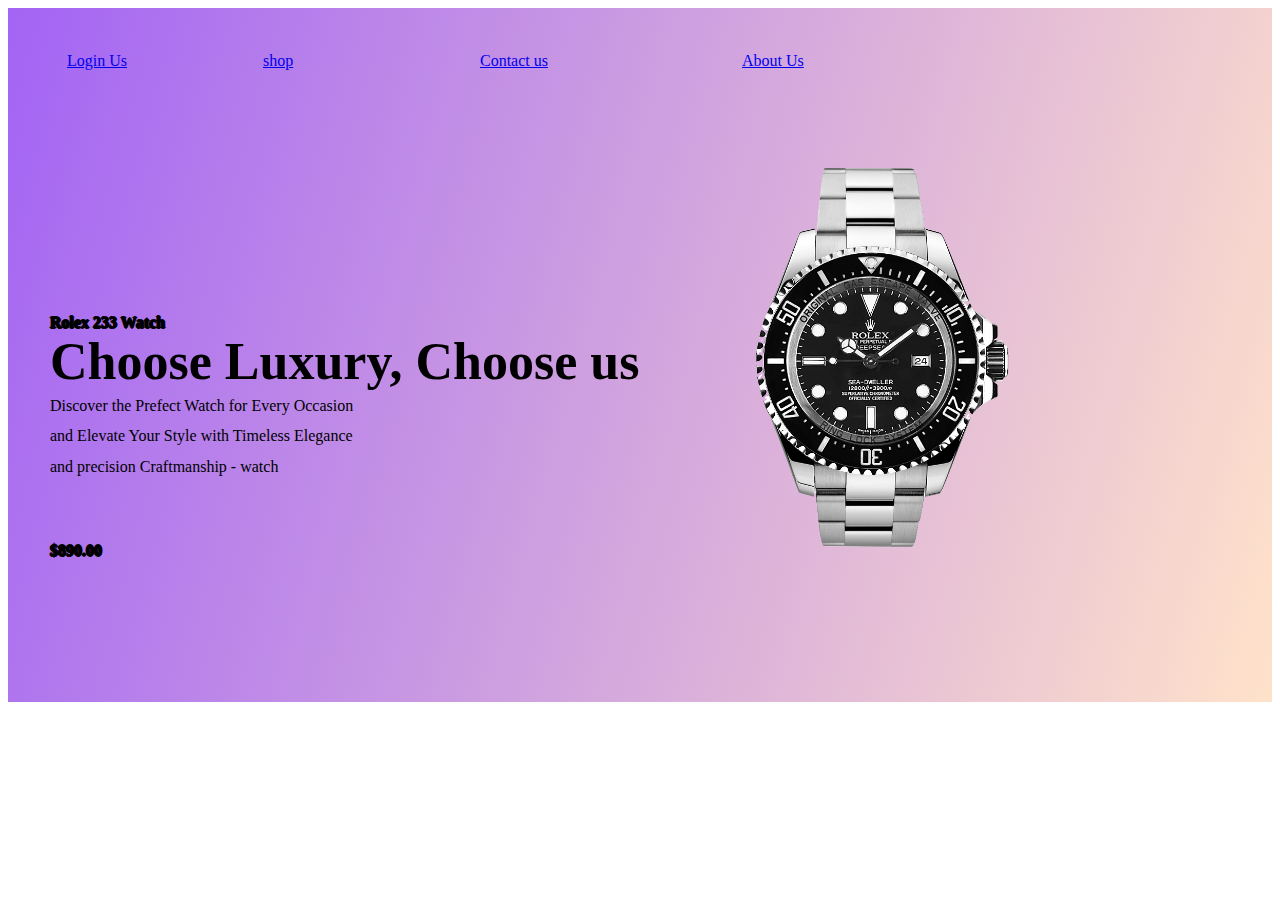
<file: index.html>
<!DOCTYPE html>
<html>

<head>
    <meta charset="utf-8" />
    <meta name="viewport" content="initial-scale=1, width=device-width" />
    <link rel="stylesheet" href="css1.css">
</head>
<body>
    <div class="div">
        <header class="inner">
            <div class="shop-area-parent">
                <div class="shop-area">
                    <div class="shop" id="shopText"><a href="Login Page.html">Login Us</a></div>
                </div>
                <div class="shop-area1">
                    <div class="brands"><a href="Payment Page.html">shop</div></a>
                </div>
                <div class="shop-area2">
                    <div class="contact-us" id="contactUsText"><a href="contack us.html">Contact us</a></div>
                </div>
                    <div class="sign-up"><a href="About Us.html">About Us</a></div>
            </div>
        </header>

        <main class="frame-parent">
            <div class="frame-group">
                <div class="frame-wrapper">
                    <div class="rolex-233-watch-parent">
                        <h1 class="rolex-233-watch">Rolex 233 Watch</h1>
                        <h1 class="choose-luxury-choose-container">
                            <span>Choose Luxury,</span>
                            <span class="span"> </span>
                            <span class="choose-us">Choose us</span>
                        </h1>
                    </div>
                </div>
                <div class="discover-the-prefect-watch-for-wrapper">
                    <div class="discover-the-prefect-container">
                        <p class="discover-the-prefect">
                            Discover the Prefect Watch for Every Occasion
                        </p>
                        <p class="and-elevate-your">
                            and Elevate Your Style with Timeless Elegance
                        </p>
                        <p class="and-precision-craftmanship">
                            and precision Craftmanship - watch
                        </p>
                    </div>
                </div>
                <div class="frame-container">
                    <div class="wrapper">
                        <b class="b">$890.00</b>
                    </div>
                </div>
            </div>
            <div class="frame-div">
                <div class="frame-parent1">
                    <div class="frame-parent2">
                    </div>
                </div>
                <img class="rolex" alt="" src="rolex177.png" />
            </div>
    </div>
    </div>
    </main>
    </div>

</html>
</file>
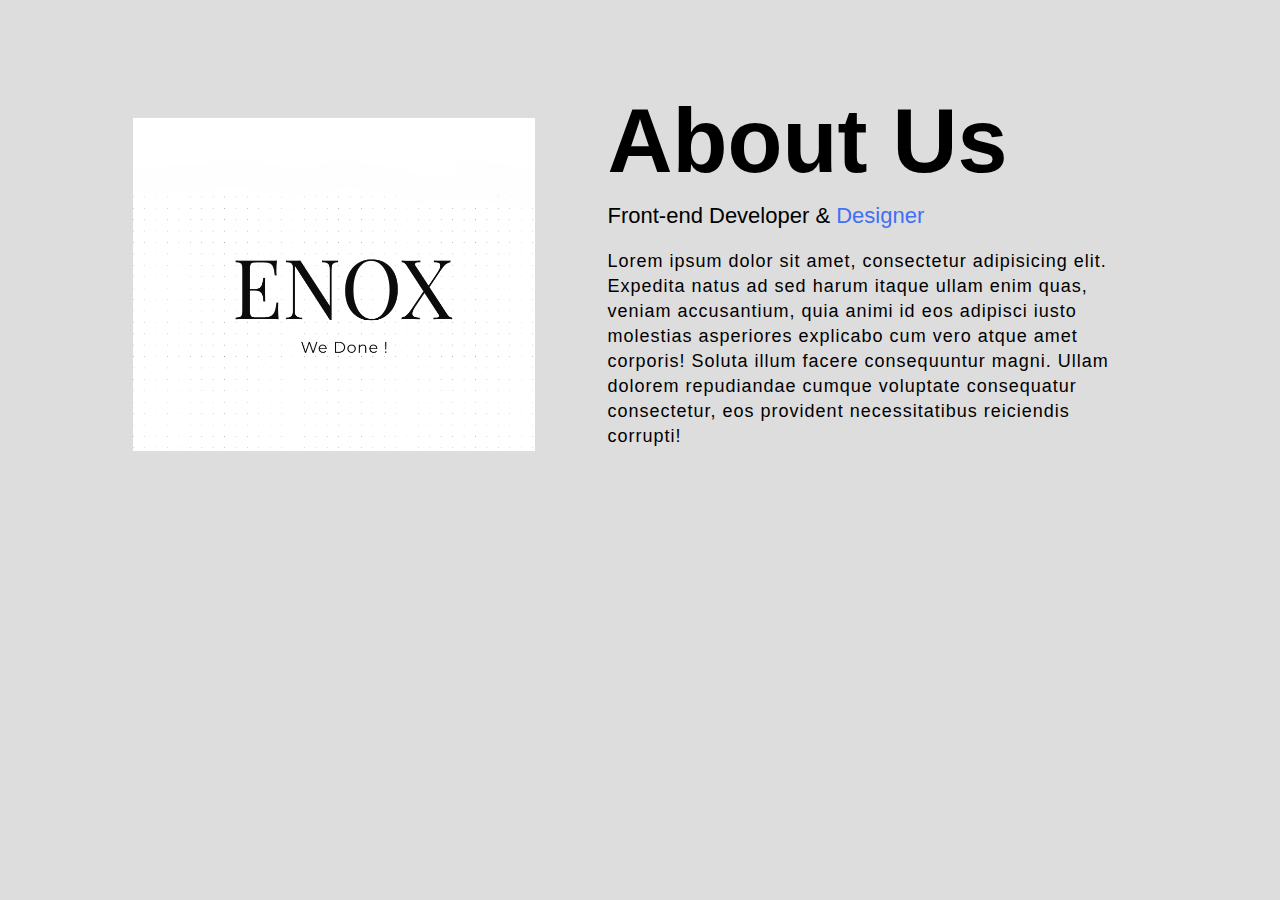
<file: About Us.html>
<!DOCTYPE html>
<html lang="en">
<head>
  <meta charset="UTF-8">
  <meta name="viewport" content="width=device-width, initial-scale=1.0">
  <meta http-equiv="X-UA-Compatible" content="ie=edge">
 <title>  About Us  </title>
 <style>
*{
  margin: 0;
  padding: 0;
  box-sizing: border-box;
  font-family: 'Poppins', sans-serif;
}
.about-us{
  height: 100vh;
  width: 100%;
  padding: 90px 0;
  background: #ddd;
}
.pic{
  height: auto;
  width:  402px;
}
.about{
  width: 1130px;
  max-width: 85%;
  margin: 0 auto;
  display: flex;
  align-items: center;
  justify-content: space-around;
}
.text{
  width: 540px;
}
.text h2{
  font-size: 90px;
  font-weight: 600;
  margin-bottom: 10px;

}
.text h5{
  font-size: 22px;
  font-weight: 500;
  margin-bottom: 20px;
}
span{
  color: #4070f4;
}
.text p{
  font-size: 18px;
  line-height: 25px;
  letter-spacing: 1px;
}
.data{
  margin-top: 30px;
}
.hire:hover{
  background: #000;
  border: 1px solid #4070f4;
}
 </style>
</head>
<body>
  <section class="about-us">
    <div class="about">
      <img src="enox.png" class="pic">
      <div class="text">
        <h2>About Us</h2>
        <h5>Front-end Developer & <span>Designer</span></h5>
          <p>Lorem ipsum dolor sit amet, consectetur adipisicing elit. Expedita natus ad sed harum itaque ullam enim quas, veniam accusantium, quia animi id eos adipisci iusto molestias asperiores explicabo cum vero atque amet corporis! Soluta illum facere consequuntur magni. Ullam dolorem repudiandae cumque voluptate consequatur consectetur, eos provident necessitatibus reiciendis corrupti!</p>
        <div class="data">
        </div>
      </div>
    </div>
  </section>
</body>
</html>
</file>
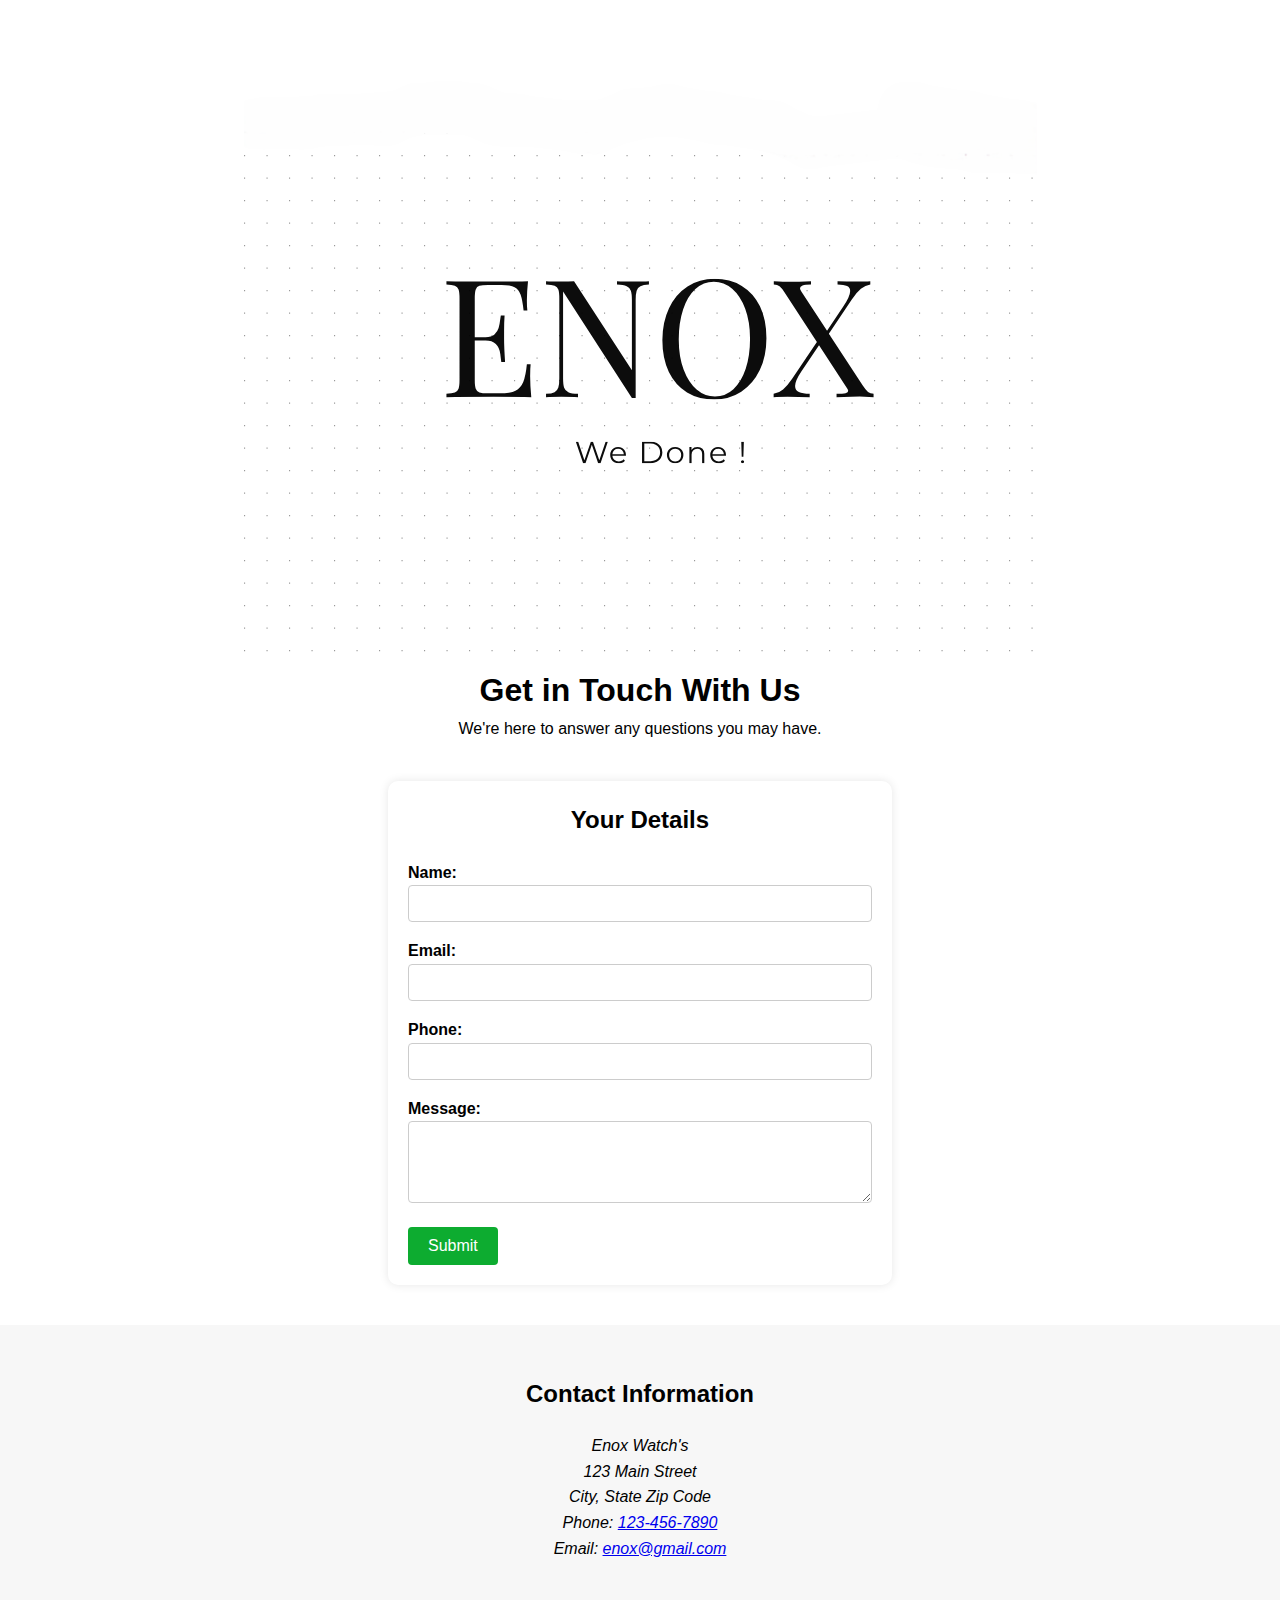
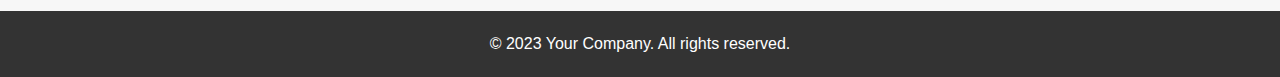
<file: contack us.html>
<!DOCTYPE html>
<html lang="en">

<head>
	<meta charset="UTF-8">
	<meta name="viewport"
		content="width=device-width, initial-scale=1.0">
	<title>Contact us Page</title>
    <style>
        * {
	margin: 0;
	padding: 0;
	box-sizing: border-box;
}

body {
	font-family: Arial, sans-serif;
	line-height: 1.6;
}
header {
	display: flex;
	justify-content: space-between;
	align-items: center;
	padding: 20px;
	background-color: #333;
	color: white;
	height: 4rem;
}

.logo {
	font-size: 2rem;
}

nav {
	width: 30rem;
}

nav ul {
	list-style: none;
	display: flex;
	justify-content: space-between;
}

nav ul li a {
	font-size: 1.2rem;
	padding: 1rem;
	text-decoration: none;
	color: white;
}

nav ul li a:hover {
	background-color: #0dac30;
	border: none;
	border-radius: 4px;
	cursor: pointer;
}
.reachUs-button {
	padding: 1rem;
	background-color: #0dac30;
	border: none;
	color: white;
	border-radius: 4px;
	cursor: pointer;
}
.reachUs-button:hover{
	background-color: #1ac840;
}
.banner {
	text-align: center;
	background-color: #ffffff;
	margin: 0 auto;
}

.banner img {
	max-width: 100%;
	height: auto;
}
.contact-form {
	padding: 40px 0;
	margin: 0 10px;
}

.form-container {
	max-width: 40%;
	margin: 0 auto;
	padding: 20px;
	background-color: #ffffff;
	border-radius: 10px;
	box-shadow: 0px 0px 10px rgba(0, 0, 0, 0.1);
}

.contact-form h2 {
	text-align: center;
	margin-bottom: 20px;
}

.form-group {
	margin-bottom: 20px;
}

.form-container label {
	display:block;
	font-weight: bold;
}
.form-container input, textarea{
	width: 100%;
	padding: 10px;
	border: 1px solid #ccc;
	border-radius: 4px;
	margin-bottom: 1rem;
	resize: vertical;
}
.submit-button {
	padding: 10px 20px;
	background-color: #0dac30;
	border: none;
	color: white;
	border-radius: 4px;
	font-size: 1rem;
	cursor: pointer;
}
.contact-info {
	text-align: center;
	padding: 50px 0;
	background-color: #f7f7f7;
}

.contact-info h2 {
	margin-bottom: 20px;
}
footer {
	padding: 20px;
	text-align: center;
	background-color: #333;
	color: white;
}
.hamburger {
	display: none;
	color: rgb(0, 0, 0);
	font-size: 1.5rem;
	cursor: pointer;
}
@media only screen and (max-width: 768px) {
	.logo {
		display: none;
	}

	.hamburger {
		display: flex;
	}
	}

    </style>
</head>

<body>
	<section class="banner">
		<img src="enox.png"
			alt="Welcome to our Contact Us page">
		<h1>Get in Touch With Us</h1>
		<p>
		We're here to answer any questions you may have.
		</p>
	</section>
	<section class="contact-form">
		<div class="form-container">
			<h2>Your Details</h2>
			<form action="#" method="POST">

				<label for="name">Name: </label>
				<input type="text" id="name" name="name" required>

				<label for="email">Email: </label>
				<input type="email" id="email" name="email" required>

				<label for="phone">Phone: </label>
				<input type="tel" id="phone" name="phone">

				<label for="message">Message: </label>
				<textarea id="message" name="message" rows="4" required></textarea>

				<button type="submit" class="submit-button">Submit</button>
			</form>
		</div>
	</section>
	<section class="contact-info">
		<h2>Contact Information</h2>
		<address>
			Enox Watch's <br>
			123 Main Street<br>
			City, State Zip Code<br>
			Phone: <a href="tel:1234567890">123-456-7890</a><br>
			Email: <a href="mailto:info@example.com">enox@gmail.com</a>
		</address>
	</section>
	<footer>
		<p>
		© 2023 Your Company. All rights reserved.
		</p>
	</footer>
</body>

</html>
</file>
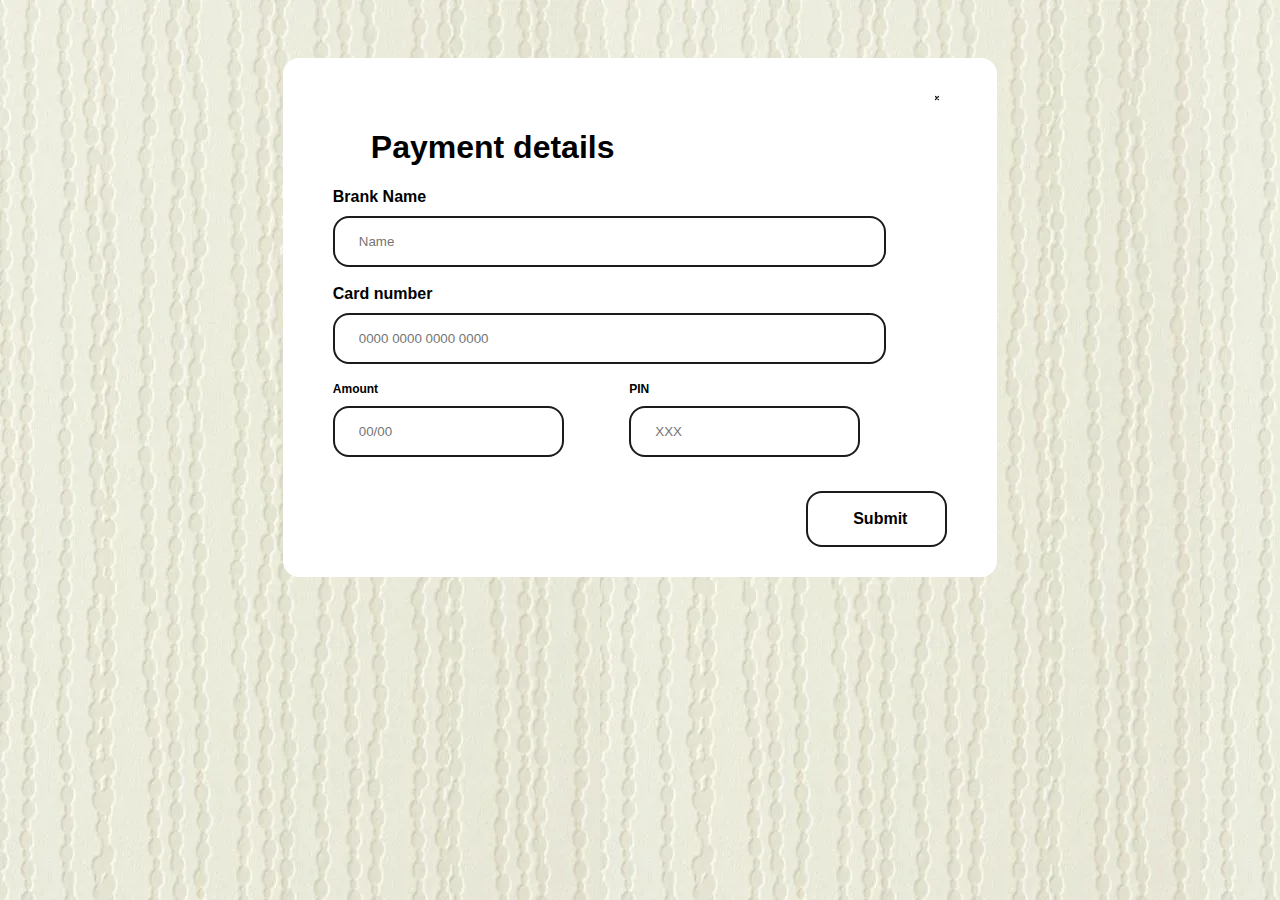
<file: Payment Page.html>
<!DOCTYPE html>
<html lang="en">
<head>
    <meta charset="UTF-8">
    <meta name="viewport" content="width=device-width, initial-scale=1.0">
    <title>+ card</title>
    <style>
        body {
  display: flex;
  align-items: center;
  justify-content: center;
 background-image: url(whiteimage2.webp);
  font-family: inter, sans-serif;
}

.container {
  display: flex;
  flex-direction: column;
  align-items: flex-start;
  padding-left: 50px;
  padding-right: 50px;
  padding-top: 30px;
  padding-bottom: 30px;
  
  margin-top: 50px;
  margin-bottom: 80px;

  position: relative;
  width: 48vw;
  height: auto;

  border-radius: 16px;
  background-color: white;
}

.heading {
  display: flex;
  flex-direction: row;
  align-items: center;
}

#exit {
  align-self: flex-end;
}

h1 {
  margin-left: 10px;
  font-size: 2rem;
  font-weight: 800;
}

label {
  font-weight: 600;
}

input {
  display: flex;
  flex-direction: row;
  align-items: flex-start;
  margin-top: 10px;
  padding: 16px 24px;
  width: 90%;
  height: 15%;
  left: 1048px;
  top: 16px;
  background: #FFFFFF;
  border: 2px solid #1B1B1B;
  box-sizing: border-box;
  border-radius: 16px;
  transition: 0.2s;
}

.exp-cvc {
  justify-self: center;
  display: flex;
  justify-content: center;
  align-items: center;
  width: 90%;
}

.expiration {
  font-size: 0.75rem;
  width: 50%;
  margin-right: 20px;
}

.security {
  font-size: 0.75rem;
  width: 50%;
  margin-left: 20px;
}

span {
  padding-left: 5px;
  cursor: pointer;
}

.btn {
  border: 2px solid #1B1B1B;
  box-sizing: border-box;
  border-radius: 16px;
  padding: 16px 32px 16px 16px;
  text-align: center;
  font-weight: 800;
  margin-top: 20px;
  
  width: 141px;
  height: 56px;
  left: 16px;
  top: 88px;
  
  display: flex;
  flex-direction: row;
  align-items: center;
  align-self: flex-end;
  cursor: pointer;
  transition: 0.16s ease-out;
}

#exit {
  cursor: pointer;
}


    </style>
</head>
<body>
    <div class="main">
  
        <div class="container">
            <svg id="exit" width="20" height="20" viewBox="0 0 24 24" fill="none" xmlns="#">
        <path d="M13.7678 10.2322L10.2322 13.7678M13.7678 13.7678L10.2322 10.2322" stroke="#1B1B1B" stroke-width="1.5" stroke-linecap="round"/></svg>
        
        <div class="heading">
          <svg width="28" height="28" viewBox="0 0 24 24" fill="none" xmlns="#">
        </svg>
          <h1>Payment details</h1>
        
          </div>
          
          <label for="name">Brank Name</label>
            <input type="text" id="name" name="name" placeholder="Name"/>
          <br>
          <label for="card">Card number</label>
            <input type="text" minlength="16" maxlength="16" id="card" name="card" placeholder="0000 0000 0000 0000"/>
          <br>
          <div class="exp-cvc">
            <div class="expiration">
          <label for="expiry">Amount</label>
            <input class="inputCard" name="expiry" id="expiry" type="text" required placeholder="00/00"/>
            <br>
            </div>
            <div class="security">
          <label for="cvc">PIN</label>
            <input type="text" minlength="3" maxlength="4" id="cvc" name="cvc" placeholder="XXX" />
          <br>
            </div>
          </div>
        <div class="btn">
        
        <svg width="24" height="24" viewBox="0 0 24 24" fill="none" xmlns="#">
        </svg>
            <span id="submit">Submit</span>
        </div>
        </div>
        </div>
</body>
</html>
</file>
<file: css1.css>
.shop {
    position: relative;
    font-weight: 500;
    display: inline-block;
    min-width: 60px;
    cursor: pointer;
}

.shop-area {
    display: flex;
    flex-direction: column;
    align-items: flex-start;
    justify-content: flex-start;
}

.brands {
    position: relative;
    font-weight: 500;
    display: inline-block;
    min-width: 81px;
}

.shop-area1 {
    display: flex;
    flex-direction: column;
    align-items: flex-start;
    justify-content: flex-start;
}

.contact-us {
    position: relative;
    font-weight: 500;
    display: inline-block;
    min-width: 126px;
    white-space: nowrap;
    cursor: pointer;
}

.shop-area2 {
    display: flex;
    flex-direction: column;
    align-items: flex-start;
    justify-content: flex-start;
}

.sign-up {
    position: relative;
    font-weight: 500;
    text-align: left;
    display: inline-block;
    min-width: 87px;
}

.contact-us1,
.inner,
.shop-area-parent {
    display: flex;
    flex-direction: row;
    align-items: flex-start;
}

.contact-us1 {
    cursor: pointer;
    border: 0;
    padding: var(--padding-lg) 32px;
    background-color: var(--color-gray-100);
    border-radius: 50px;
    overflow: hidden;
    justify-content: flex-start;
    white-space: nowrap;
}

.contact-us1:hover {
    background-color: #4f4747;
}

.inner,
.shop-area-parent {
    max-width: 100%;
}

.shop-area-parent {
    flex: 1;
    justify-content: space-between;
}

.inner {
    width: 796px;
    justify-content: flex-end;
    padding: 0 17px;
    box-sizing: border-box;
    text-align: left;
}

.group-7default-icon {
    width: 75px;
    height: 75px;
    position: relative;
    display: none;
}

.rolex-233-watch {
    margin: 0;
    position: relative;
    font-size: inherit;
    font-weight: 900;
    font-family: inherit;
    display: inline-block;
    text-shadow: 1px 0 0#000, 0 1px 0#000, -1px 0 0#000, 0-1px 0#000;
    max-width: 100%;
}

.choose-luxury-choose-container {
    margin: 0;
    position: relative;
    font-size: 52px;
    font-weight: 900;
    font-family: inherit;
}

.and-elevate-your,
.and-precision-craftmanship,
.discover-the-prefect {
    margin: 0;
}

.discover-the-prefect-container {
    position: relative;
    line-height: 190%;
    font-weight: 500;
}

.discover-the-prefect-watch-for-wrapper {
    display: flex;
    flex-direction: row;
    align-items: flex-start;
    justify-content: flex-start;
    box-sizing: border-box;
    max-width: 100%;
}

.b {
    position: relative;
    line-height: 137px;
    text-shadow: 1px 0 0#000, 0 1px 0#000, -1px 0 0#000, 0-1px 0#000;
    white-space: nowrap;
}

.wrapper {
    display: flex;
    flex-direction: row;
    align-items: flex-start;
    justify-content: flex-start;

}

.frame-child {
    width: 256.6px;
    height: 91.6px;
    position: relative;
}

.frame-container,
.frame-group {
    display: flex;
    flex-direction: column;
    align-items: flex-start;
    justify-content: flex-start;
}
.frame-item {
    height: 100%;
    width: 100%;
    position: absolute;
    margin: 0;
    top: 0;
    right: 0;
    bottom: 0;
    left: 0;
    max-width: 100%;
    overflow: hidden;
    max-height: 100%;
    object-fit: contain;
}

.frame-inner {
    height: 75px;
    width: 75px;
    position: relative;
    object-fit: contain;
    z-index: 1;
}

.frame-parent2 {
    position: absolute;
    top: 388px;
    left: 618px;
    display: flex;
    flex-direction: row;
    align-items: flex-start;
    justify-content: flex-start;
}

.frame-child1,
.group-icon {
    position: absolute;
    top: 0;
    left: 0;
    width: 100%;
    height: 100%;
}

.frame-child1 {
    cursor: pointer;
    z-index: 1;
}

.frame-parent4 {
    position: absolute;
    top: 388px;
    left: 0;
    width: 75px;
    height: 75px;
}

.frame-parent3,
.rolex-watch-png-822x822-98e9db-icon {
    position: absolute;
    top: 0;
    left: 0;
    width: 100px;
    height: 100px;
    margin-left: 800pxpx;
}

.frame-parent1 {
    align-self: stretch;
    height: 756px;
    position: relative;
}

.div,
.frame-div,
.frame-parent {
    display: flex;
    justify-content: flex-start;
}

.frame-div {
    flex: 1;
    flex-direction: column;
    align-items: flex-start;
    padding: 0 0 59px;
    box-sizing: border-box;
    min-width: 498px;
    min-height: 815px;
    max-width: 100%;
}

.frame-parent {
    align-items: flex-end;
}

.frame-parent {
    width: 1444px;
    flex-direction: row;
    gap: 57px;
    max-width: 100%;
    text-align: left;
    margin-top: -300px;
}

.div {
    width: 100%;
    position: relative;
    background: linear-gradient(105.51deg, #a364f4, rgba(255, 222, 194, 0.87));
    overflow: hidden;
    flex-direction: column;
    padding: 44px 42px 83.4px;
    box-sizing: border-box;
    gap: 34px;
    line-height: normal;
    letter-spacing: normal;
}
.rolex{
    margin-top: -400px;
    margin-left: 50px;
    height: 400px;
    
}
</file>
